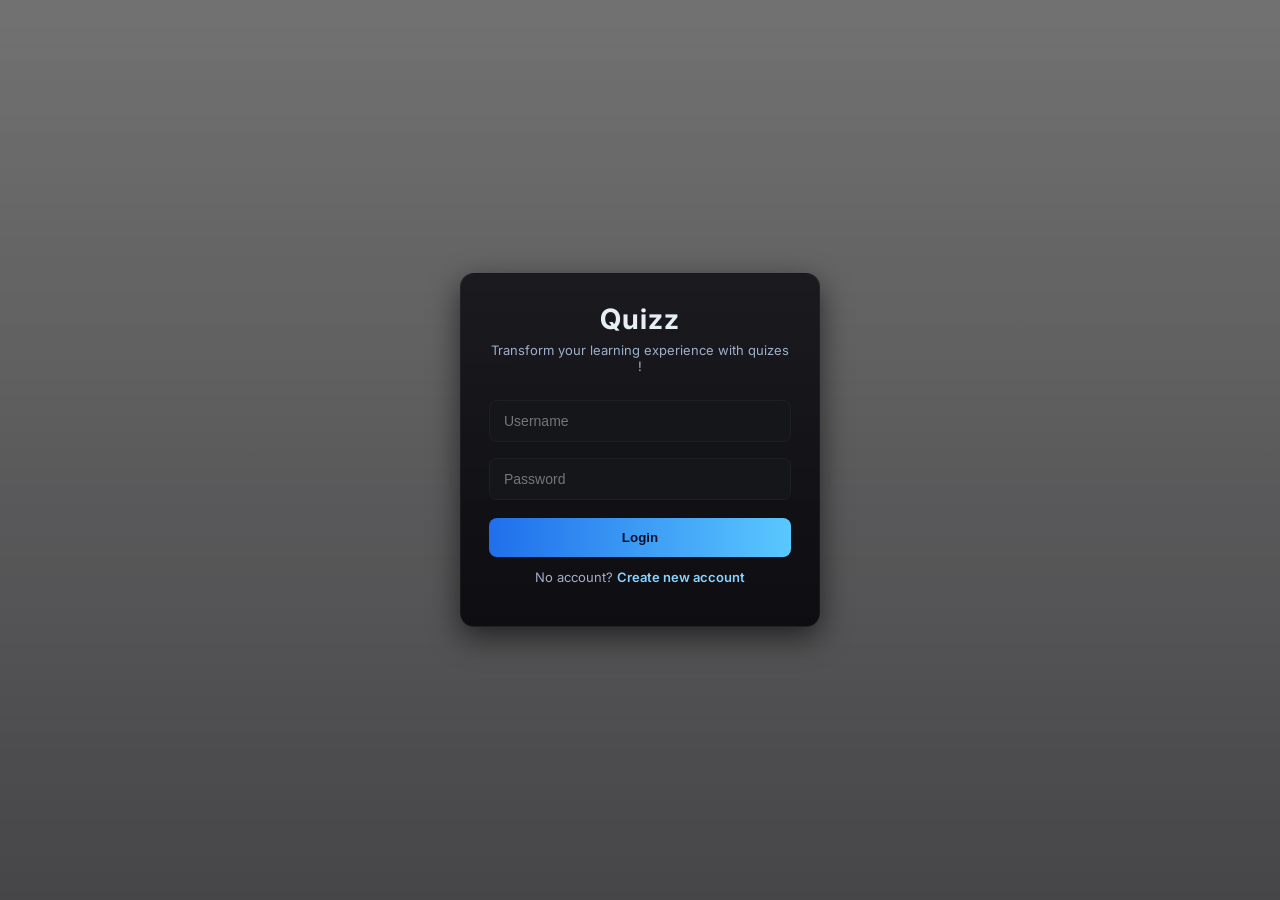
<file: index.html>
<!DOCTYPE html>
<html lang="en">
<head>
  <meta charset="utf-8" />
  <meta name="viewport" content="width=device-width,initial-scale=1" />
  <title>Live Quiz — Login</title>
  <link rel="stylesheet" href="login.css" />
</head>
<body>
  <div class="bg"></div>
  <div class="center">
    <div class="card">
      <h1> Quizz</h1>
      <p class="sub">Transform your learning experience with quizes ! </p>

      <input id="username" placeholder="Username" autocomplete="username" />
      <input id="password" type="password" placeholder="Password" autocomplete="current-password" />

      <button id="loginBtn">Login</button>

      <p class="small">
        No account? <a href="create-account.html">Create new account</a>
      </p>
    </div>
  </div>

  <script src="login.js"></script>
</body>
</html>
</file>
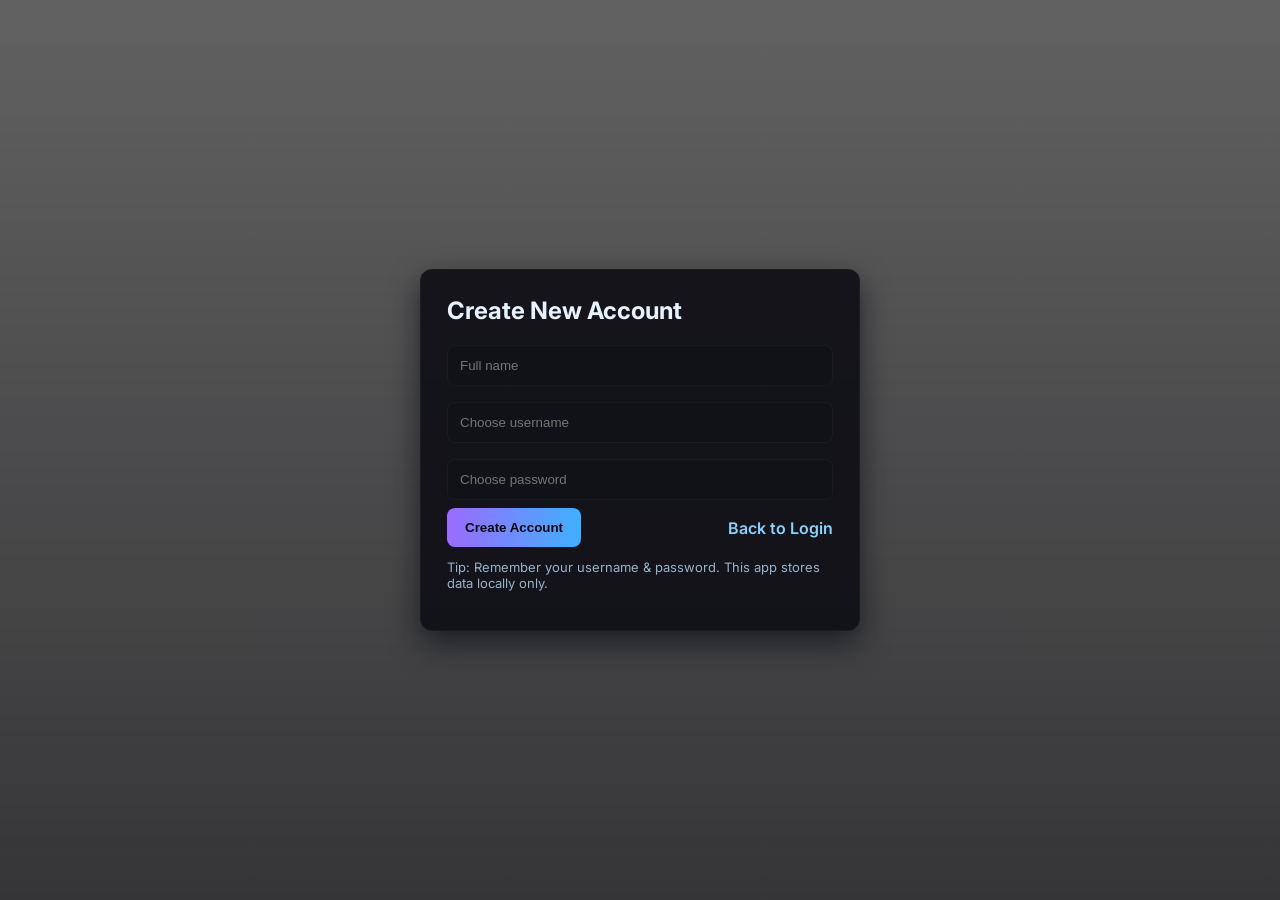
<file: create-account.html>
<!DOCTYPE html>
<html lang="en">
<head>
  <meta charset="utf-8" />
  <meta name="viewport" content="width=device-width,initial-scale=1" />
  <title>Create Account — Live Quiz</title>
  <link rel="stylesheet" href="create-account.css" />
</head>
<body>
  <div class="bg"></div>
  <div class="wrap">
    <div class="panel">
      <h2>Create New Account</h2>
      <input id="fullname" placeholder="Full name" />
      <input id="newUsername" placeholder="Choose username" />
      <input id="newPassword" type="password" placeholder="Choose password" />
      <div class="row">
        <button id="createBtn">Create Account</button>
        <a class="link" href="index.html">Back to Login</a>
      </div>
      <p class="note">Tip: Remember your username & password. This app stores data locally only.</p>
    </div>
  </div>

  <script src="create-account.js"></script>
</body>
</html>
</file>
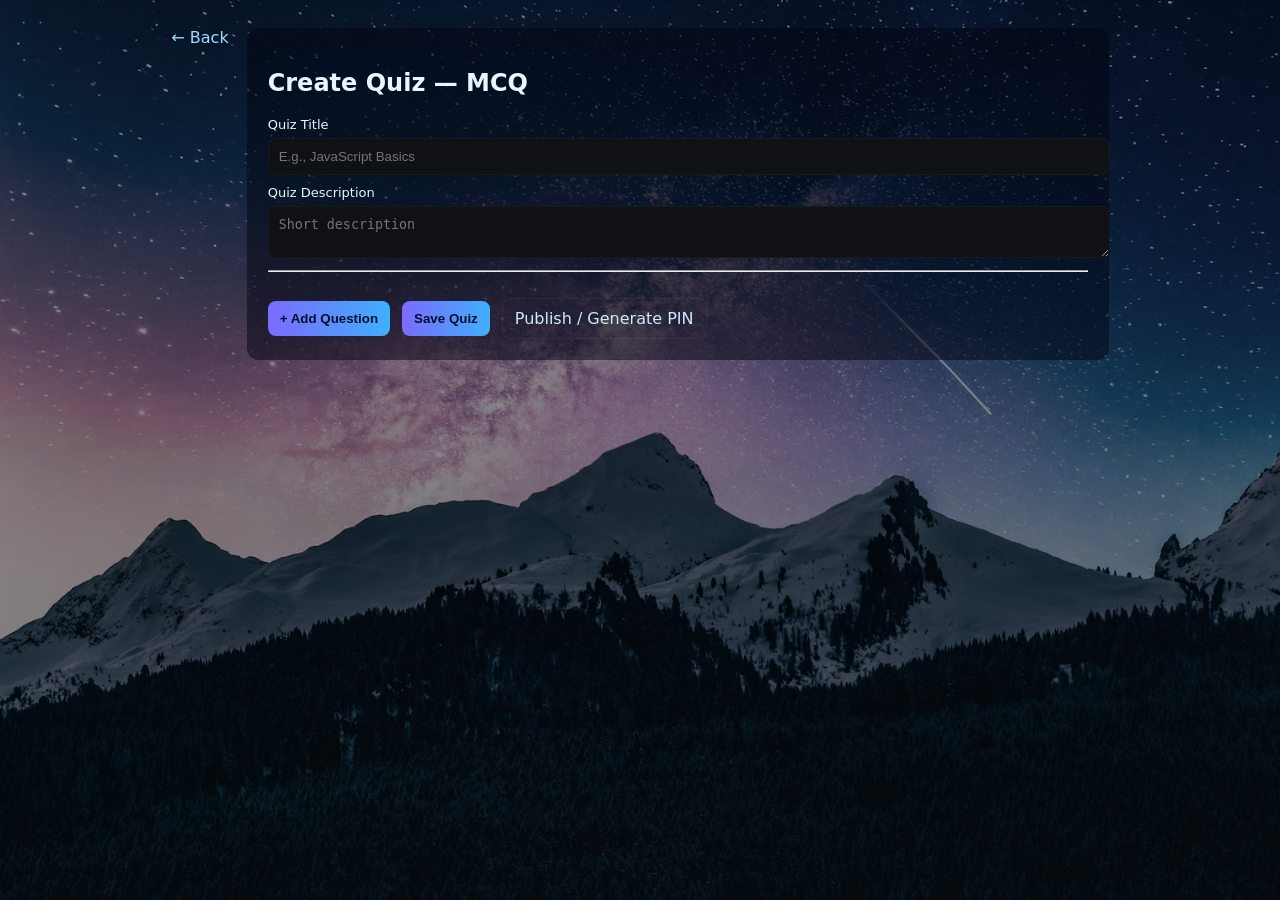
<file: create-quiz.html>
<!DOCTYPE html>
<html lang="en">
<head>
  <meta charset="utf-8"/>
  <meta name="viewport" content="width=device-width,initial-scale=1"/>
  <title>Create Quiz — Live Quiz</title>
  <link rel="stylesheet" href="create-quiz.css"/>
</head>
<body>
  <div class="bg"></div>
  <div class="wrap">
    <a class="back" href="host-quiz.html">← Back</a>
    <div class="panel">
      <h2 id="heading">Create Quiz</h2>

      <label>Quiz Title</label>
      <input id="quizTitle" placeholder="E.g., JavaScript Basics" />

      <label>Quiz Description</label>
      <textarea id="quizDesc" rows="2" placeholder="Short description"></textarea>

      <hr/>

      <div id="questionArea">
      </div>

      <div class="controls">
        <button id="addQ">+ Add Question</button>
        <button id="saveQuiz">Save Quiz</button>
        <a class="ghost" href="publish.html">Publish / Generate PIN</a>
      </div>
    </div>
  </div>

  <script src="create-quiz.js"></script>
</body>
</html>
</file>
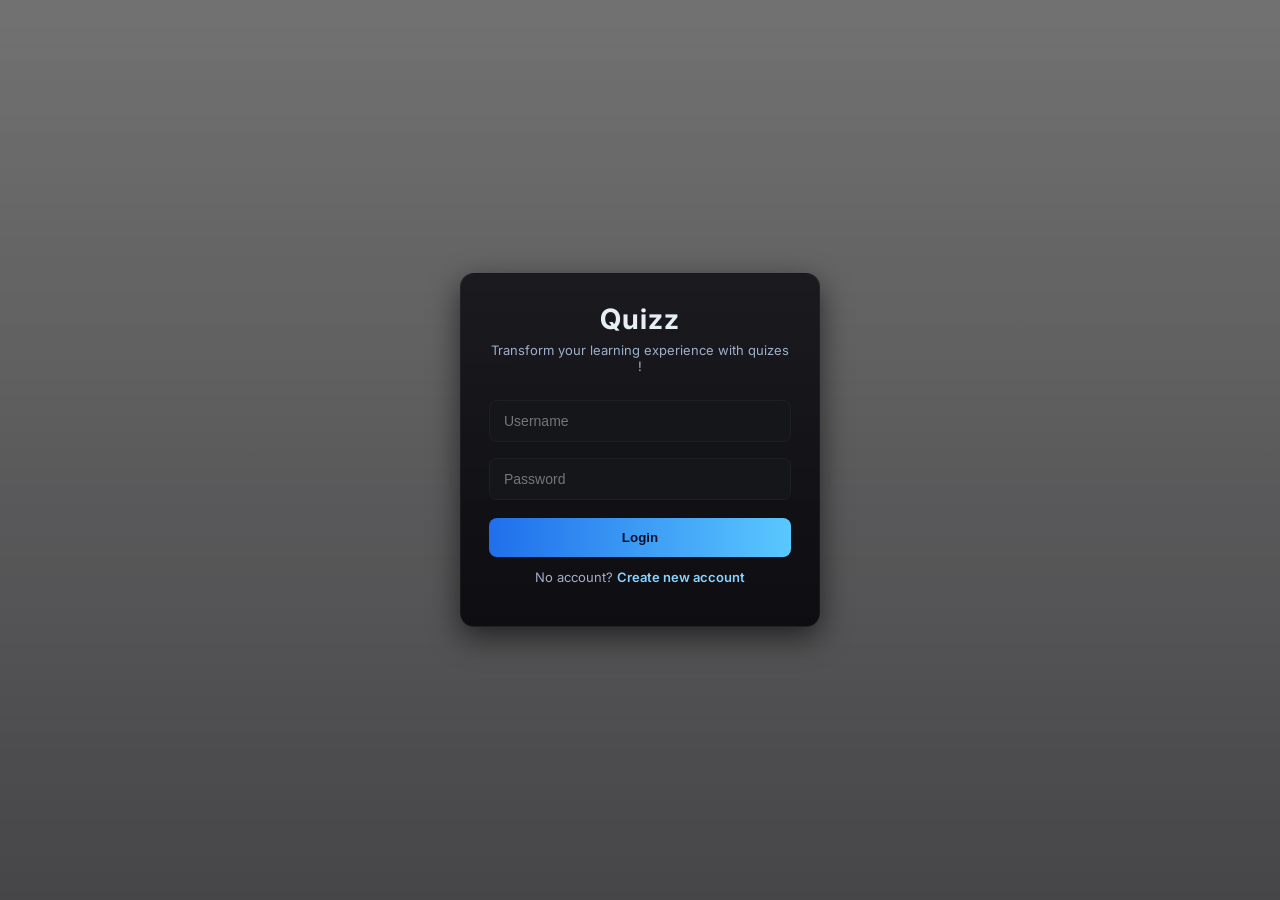
<file: dashboard.html>
<!DOCTYPE html>
<html lang="en">
<head>
  <meta charset="UTF-8" />
  <meta name="viewport" content="width=device-width, initial-scale=1.0" />
  <title>Dashboard | Live Quiz</title>
  <link rel="stylesheet" href="dashboard.css" />
</head>
<body>
  <div class="overlay"></div>
  <div class="dashboard-container">
    <h1>Welcome, <span id="userName"></span>!</h1>
    <p class="subtitle">Ready to host or play a quiz?</p>

    <div class="actions">
      <a href="host-quiz.html" class="btn">Host a Quiz</a>
      <a href="player-room.html" class="btn">Play a Quiz</a>
      <a href="history.html" class="btn secondary">History</a>
      <button id="logoutBtn" class="btn logout">Logout</button>
    </div>
  </div>

  <script src="dashboard.js"></script>
</body>
</html>
</file>
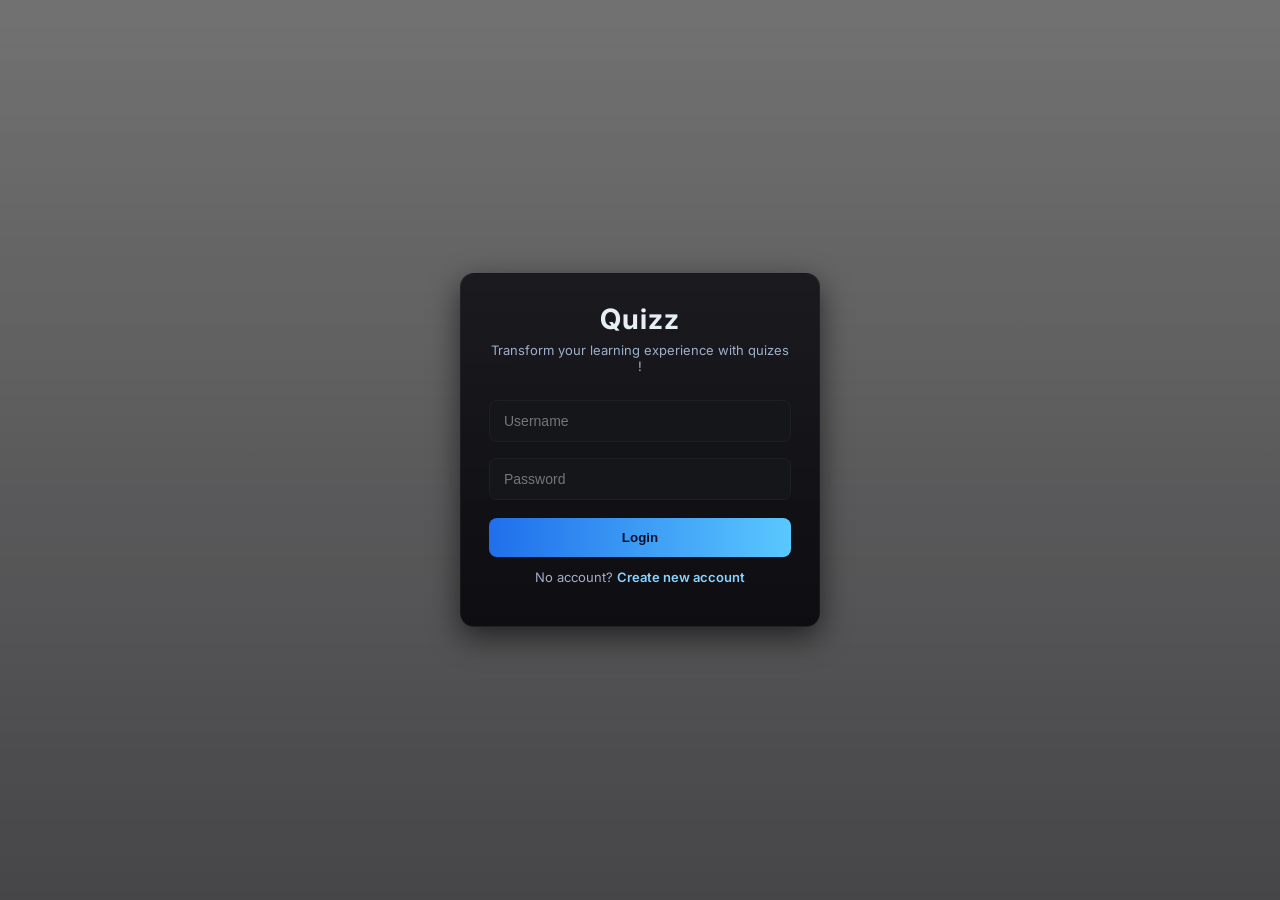
<file: history.html>
<!DOCTYPE html>
<html lang="en">
<head>
  <meta charset="utf-8"/>
  <meta name="viewport" content="width=device-width,initial-scale=1"/>
  <title>History — Live Quiz</title>
  <link rel="stylesheet" href="history.css"/>
</head>
<body>
  <div class="bg"></div>
  <div class="wrap">
    <a class="back" href="dashboard.html">← Dashboard</a>
    <div class="panel">
      <h2>Your Activity</h2>
      <div id="hostedArea">
        <h3>Quizzes You Hosted</h3>
        <div id="hostedList"></div>
      </div>

      <div id="playedArea" style="margin-top:18px">
        <h3>Quizzes You Played</h3>
        <div id="playedList"></div>
      </div>
    </div>
  </div>

  <script src="history.js"></script>
</body>
</html>
</file>
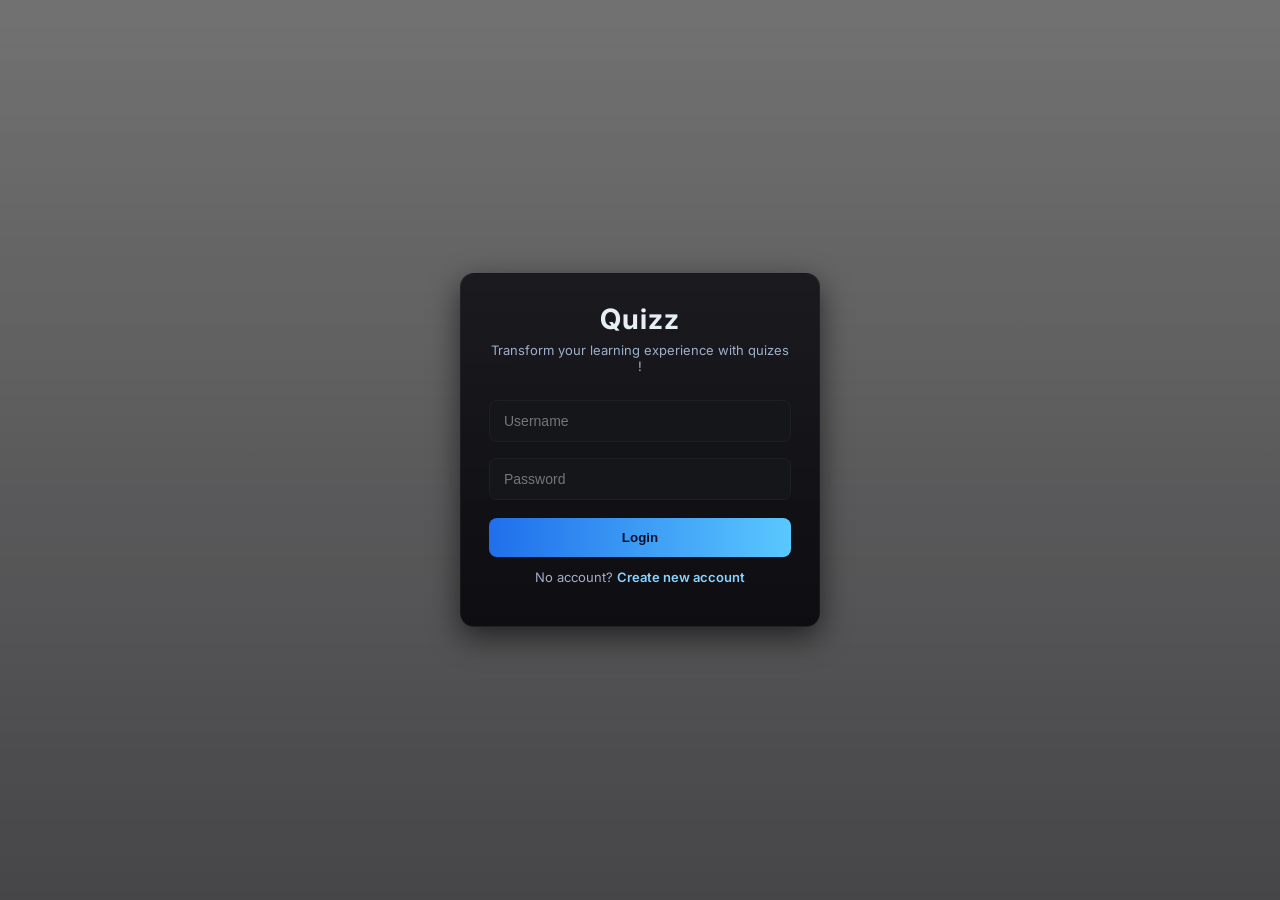
<file: host-quiz.html>
<!DOCTYPE html>
<html lang="en">
<head>
  <meta charset="utf-8"/>
  <meta name="viewport" content="width=device-width,initial-scale=1"/>
  <title>Host a Quiz — Live Quiz</title>
  <link rel="stylesheet" href="host-quiz.css"/>
</head>
<body>
  <div class="bg"></div>
  <div class="container">
    <header>
      <h1>Host a Quiz</h1>
      <a href="dashboard.html" class="back">← Dashboard</a>
    </header>

    <div class="templates">
      <div class="card">
        <h3>Multiple Choice</h3>
        <p>Questions with multiple selectable options.</p>
        <a class="start" href="create-quiz.html?type=mcq">Select</a>
      </div>

      <div class="card">
        <h3>True / False</h3>
        <p>Simple true or false type questions.</p>
        <a class="start" href="create-quiz.html?type=tf">Select</a>
      </div>

      <div class="card">
        <h3>Short Answer</h3>
        <p>Players submit short text answers.</p>
        <a class="start" href="create-quiz.html?type=short">Select</a>
      </div>
    </div>
  </div>

  <script src="host-quiz.js"></script>
</body>
</html>
</file>
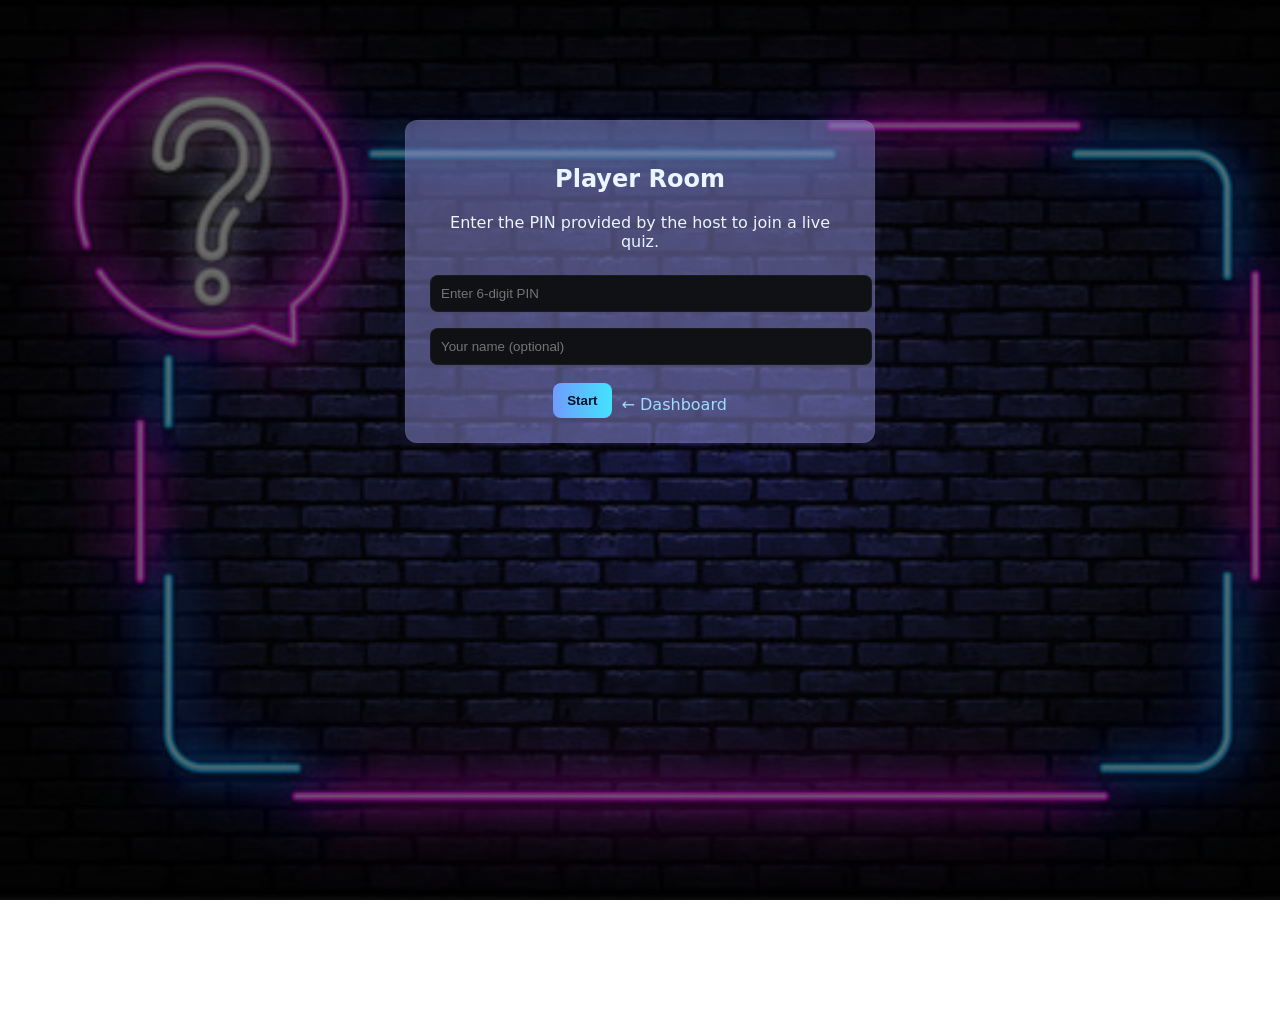
<file: player-room.html>
<!DOCTYPE html>
<html lang="en">
<head>
  <meta charset="utf-8"/>
  <meta name="viewport" content="width=device-width,initial-scale=1"/>
  <title>Player Room — Live Quiz</title>
  <link rel="stylesheet" href="player-room.css"/>
</head>
<body>
  <div class="bg"></div>
  <div class="box">
    <h2>Player Room</h2>
    <p>Enter the PIN provided by the host to join a live quiz.</p>

    <input id="pinInput" placeholder="Enter 6-digit PIN" maxlength="6" />
    <input id="playerName" placeholder="Your name (optional)" />
    <div class="row">
      <button id="joinBtn">Start</button>
      <a href="dashboard.html" class="back">← Dashboard</a>
    </div>
  </div>

  <script src="player-room.js"></script>
</body>
</html>
</file>
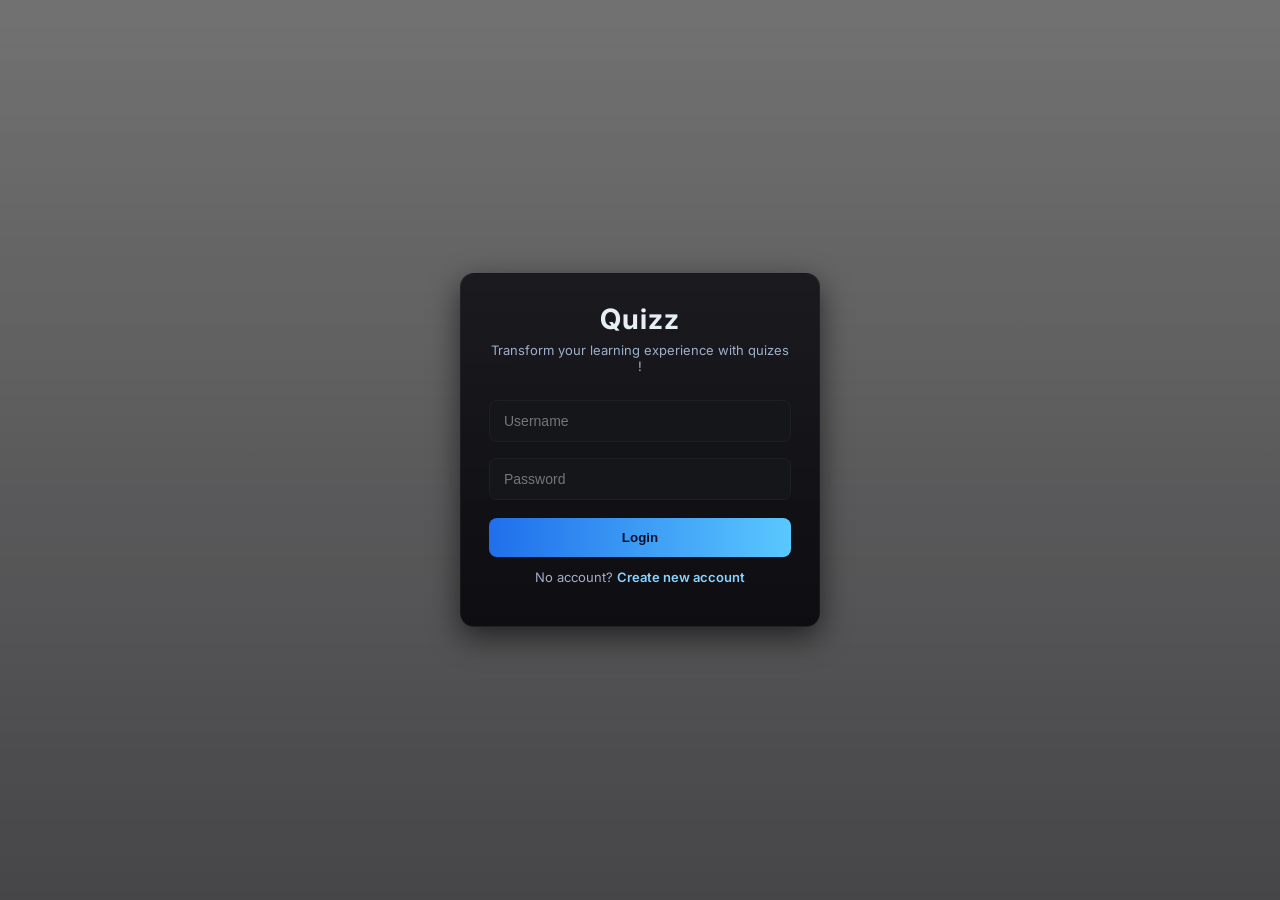
<file: publish.html>
<!DOCTYPE html>
<html lang="en">
<head>
  <meta charset="utf-8"/>
  <meta name="viewport" content="width=device-width,initial-scale=1"/>
  <title>Publish Quiz — Live Quiz</title>
  <link rel="stylesheet" href="publish.css"/>
</head>
<body>
  <div class="bg"></div>
  <div class="wrap">
    <a class="back" href="dashboard.html">← Back</a>
    <div class="panel">
      <h2>Publish Quiz</h2>
      <p>Select a saved quiz to publish and generate a PIN players can use to join.</p>

      <select id="quizSelect"></select>
      <div class="options">
        <button id="publishBtn">Publish & Generate PIN</button>
        <button id="revokeBtn">Revoke PIN</button>
      </div>

      <div id="pinArea" class="pinarea" style="display:none">
        <h3>Active PIN</h3>
        <p id="pinDisplay" class="pin">000000</p>
        <p class="small">Share this PIN with players to join the quiz in Player Room.</p>
      </div>
    </div>
  </div>

  <script src="publish.js"></script>
</body>
</html>
</file>
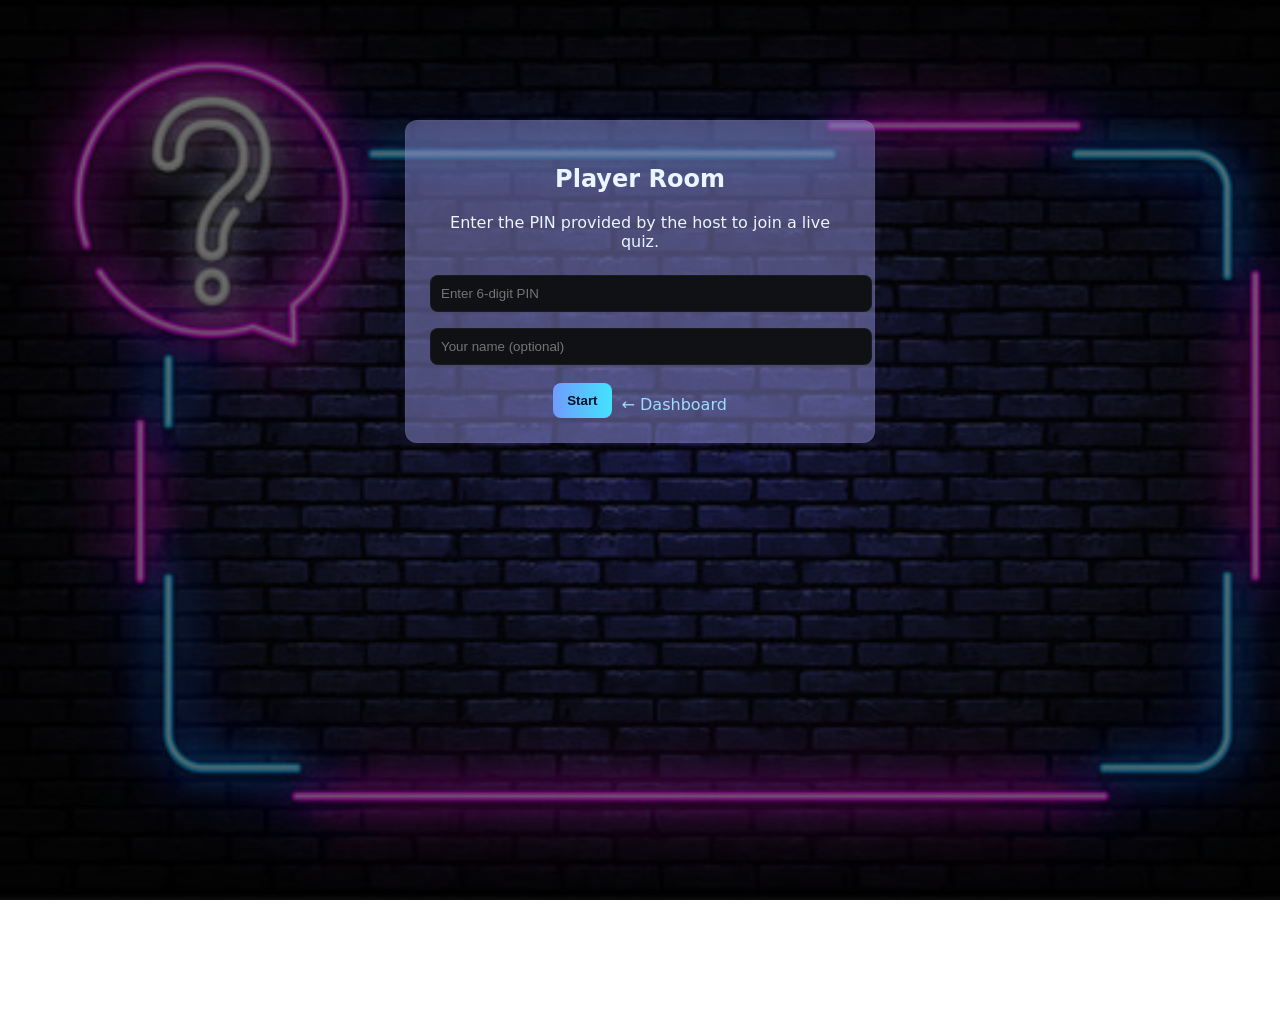
<file: quiz.html>
<!DOCTYPE html>
<html lang="en">
<head>
  <meta charset="utf-8"/>
  <meta name="viewport" content="width=device-width,initial-scale=1"/>
  <title>Quiz — Live Quiz</title>
  <link rel="stylesheet" href="quiz.css"/>
</head>
<body>
  <div class="bg"></div>
  <div class="container">
    <div class="top">
      <h2 id="title">Quiz Title</h2>
      <p id="desc">Quiz Description</p>
    </div>

    <div id="qwrap" class="qwrap"></div>

    <div class="controls">
      <button id="prev">Previous</button>
      <button id="next">Next</button>
      <button id="submit">Submit</button>
    </div>
  </div>

  <script src="quiz.js"></script>
</body>
</html>
</file>
<file: login.css>
@import url('https://fonts.googleapis.com/css2?family=Inter:wght@300;400;600;700&display=swap');
*{
  box-sizing:border-box;
}
body,html{
  height:100%;
  margin:0;
  font-family:Inter,system-ui,-apple-system,Segoe UI,Roboto,"Helvetica Neue",Arial;
}
.bg{
  position:fixed;
  inset:0;
  background-image: url('https://images.unsplash.com/photo-1513258496099-48168024aec0?auto=format&fit=crop&w=1600&q=80');
  background-size:cover;
  background-position:center;
   filter:grayscale(10%) contrast(0.85) saturate(0.8);
}
.bg::after{
  content:"";
  position:absolute;
  inset:0;
  background:linear-gradient(180deg, rgba(0,0,0,0.6), rgba(5,5,10,0.8));
  mix-blend-mode:multiply;
}
.center{
  height:100%;
  display:flex;
  align-items:center;
  justify-content:center;
  position:relative;
  z-index:1;
}
.card{
  width:360px;
  padding:28px;
  border-radius:14px;
  background:linear-gradient(180deg, rgba(12,12,18,0.84), rgba(8,8,12,0.92));
  box-shadow: 0 10px 30px rgba(0,0,0,0.6);
  color:#e8eef6;
  text-align:center;
  border:1px solid rgba(255,255,255,0.04);
}
.card h1{
  margin:0;
  font-size:28px;
  letter-spacing:1px;
}
.card .sub{
  margin:6px 0 18px;
  color:#9fb0c8;
  font-size:13px;
}
.card input{
  width:100%;
  padding:12px 14px;
  margin:8px 0;
  border-radius:8px;
  border:1px solid rgba(255,255,255,0.04);
  background:#151619;
  color:#ecf6ff;
  outline:none;
  font-size:14px;
}
.card input:focus{
  box-shadow:0 4px 14px rgba(0,120,255,0.08);
  border-color:rgba(0,150,255,0.14);
}
.card button{
  width:100%;
  padding:12px;
  border-radius:8px;
  border:none;
  margin-top:10px;
  font-weight:600;
  background:linear-gradient(90deg,#1f6feb,#5ac8ff);
  color:#071029;
  cursor:pointer;
  transition:transform .15s ease;
}
.card button:hover{
  transform:translateY(-2px);
}
.small{
  font-size:13px;
  color:#9fb0c8;
  margin-top:12px;
}
.small a{
  color:#89d3ff;
  text-decoration:none;
  font-weight:600;
}
</file>
<file: create-account.css>
@import url('https://fonts.googleapis.com/css2?family=Inter:wght@300;400;600;700&display=swap');
*{
    box-sizing:border-box;
}
body,html{
    height:100%;
    margin:0;
    font-family:Inter,system-ui;
}
.bg{
    position:fixed;
    inset:0;
    background-image:url('https://images.unsplash.com/photo-1519681393784-d120267933ba?auto=format&fit=crop&w=1600&q=80');
    background-size:cover;
    background-position:center;
    filter:contrast(0.9) saturate(.7);
}
.bg::after{
    content:"";
    position:absolute;
    inset:0;
    background:linear-gradient(180deg, rgba(0,0,0,0.65), rgba(6,6,10,0.85));
}
.wrap{
    min-height:100vh;
    display:flex;
    align-items:center;
    justify-content:center;
    position:relative;
    z-index:1;
}
.panel{
    width:440px;
    padding:26px;
    border-radius:12px;
    background:rgba(14,14,20,0.9);
    color:#e9f3ff;
    border:1px solid rgba(255,255,255,0.03);
    box-shadow:0 12px 30px rgba(3,6,12,0.6);
}
.panel h2{
    margin:0 0 12px;
}
.panel input{
    width:100%;
    padding:12px;
    margin:8px 0;
    border-radius:8px;
    border:1px solid rgba(255,255,255,0.04);
    background:#101217;
    color:#eaf6ff;
}
.row{
    display:flex;
    align-items:center;
    gap:12px;
    justify-content:space-between;
}
.panel .link{
    color:#89d3ff;
    text-decoration:none;
    font-weight:600;
}
#createBtn{
    padding:12px 18px;
    background:linear-gradient(90deg,#9b6bff,#3fb0ff);
    color:#0a0710;
    border:none;
    border-radius:8px;
    cursor:pointer;
    font-weight:700;
}
.note{
    color:#97b3cc;
    font-size:13px;
    margin-top:12px;
;}
</file>
<file: create-quiz.css>
body,html{
    margin:0;
    height:100%;
    font-family:Inter,system-ui;
}
.bg{
    position:fixed;
    inset:0;
    background-image:url('create.avif');
    background-size:cover;
    filter:brightness(.55);
}
.bg::after{
    content:"";
    position:absolute;
    inset:0;
}
.wrap{
    position:relative;
    z-index:1;
    padding:28px;
    display:flex;
    gap:18px;
    justify-content:center;
}
.panel{
    width:820px;
    background:rgba(3, 4, 18, 0.5);
    padding:20px;
    border-radius:12px;
    color:#eaf6ff;
    border:1px solid rgba(77, 5, 5, 0.03);
}
.back{
    color:#9fdcff;
    text-decoration:none;
    margin-bottom:8px;
    display:inline-block;
}
label{
    display:block;
    margin-top:10px;
    font-size:13px;
}
input,textarea,select{
    width:100%;
    padding:10px;
    margin-top:6px;
    border-radius:8px;
    border:1px solid rgba(255,255,255,0.04);
    background:#0f1114;
    color:#eaf6ff;
}
#questionArea{
    margin-top:12px;
    display:flex;
    flex-direction:column;
    gap:10px;
}
.qcard{
    background:rgba(12,12,16,0.1);
    padding:12px;
    border-radius:10px;
    border:1px solid rgba(255,255,255,0.02);
}
.qhead{
    display:flex;
    justify-content:space-between;
    align-items:center;
}
.qhead .qnum{
    font-weight:700;
}
.small-input{
    width:calc(50% - 6px);
    display:inline-block;
}
.controls{
    display:flex;
    gap:12px;
    margin-top:14px;
    align-items:center;
}
.controls button{
    padding:10px 12px;
    border-radius:8px;
    border:none;
    background:linear-gradient(90deg,#7b6bff,#3fb0ff);
    color:#031027;
    font-weight:700;
     cursor:pointer;
}
.controls a.ghost{
    padding:10px 12px;
    border-radius:8px;
    background:transparent;
    border:1px solid rgba(255,255,255,0.05);
    color:#cfeaff;
    text-decoration:none;
}
</file>
<file: dashboard.css>
body {
  margin: 0;
  padding: 0;
  font-family: 'Poppins', sans-serif;
  height: 100vh;
  background: url('quiz.jpg') no-repeat center center/cover;
  color: #fff;
  display: flex;
  justify-content: center;
  align-items: center;
  position: relative;
}

.overlay {
  position: absolute;
  top: 0; left: 0;
  width: 100%; height: 100%;
  background: rgba(0, 0, 0, 0.75);
  z-index: 0;
}

.dashboard-container {
  position: relative;
  z-index: 1;
  text-align: center;
}

h1 {
  font-size: 36px;
  margin-bottom: 10px;
  letter-spacing: 1px;
}

.subtitle {
  color: #cfcfcf;
  margin-bottom: 30px;
  font-size: 16px;
}

.actions {
  display: flex;
  flex-direction: column;
  gap: 15px;
  width: 250px;
  margin: 0 auto;
}

.btn {
  background: linear-gradient(135deg, #00c6ff, #0072ff);
  padding: 14px;
  border-radius: 8px;
  text-decoration: none;
  color: #fff;
  font-size: 16px;
  font-weight: 600;
  display: block;
  transition: transform 0.2s, background 0.3s;
}

.btn:hover {
  transform: scale(1.03);
  background: linear-gradient(135deg, #0072ff, #00c6ff);
}

.btn.secondary {
  background: linear-gradient(135deg, #f7971e, #ffd200);
  color: #000;
}

.btn.secondary:hover {
  background: linear-gradient(135deg, #ffd200, #f7971e);
}

.btn.logout {
  background: linear-gradient(135deg, #ff416c, #ff4b2b);
}

.btn.logout:hover {
  background: linear-gradient(135deg, #ff4b2b, #ff416c);
}
</file>
<file: history.css>
body,html{
    margin:0;
    height:100%;
    font-family:Inter,system-ui;
}
.bg{
    position:fixed;
    inset:0;
    background-image:url('history.avif');
    background-size:cover;
    filter:brightness(.55);
}
.bg::after{
    content:"";
    position:absolute;
    inset:0;
    background:linear-gradient(180deg, rgba(2,2,6,0.3), rgba(197, 197, 213, 0.5));
}
.wrap{
    position:relative;
    z-index:1;
    padding:28px;
    display:flex;
    justify-content:center;
}
.panel{
    width:780px;
    background:rgba(5, 5, 7, 0.5);
    color:#eaf6ff;
    padding:20px;
    border-radius:12px;
    border:1px solid rgba(255,255,255,0.03);
}
#hostedList,#playedList{
    margin-top:10px;
    display:flex;
    flex-direction:column;
    gap:10px;
}
.item{
    padding:12px;
    border-radius:10px;
    background:rgba(10,10,14,0.85);
    display:flex;
    justify-content:space-between;
    align-items:center;
    border:1px solid rgba(255,255,255,0.02);
}
.item .meta{
    color:#9fbccd;
    font-size:13px;
}
.btn{
    padding:8px 10px;
    border-radius:8px;
    background:linear-gradient(90deg,#6f9cff,#43e3ff);
    color:#041028;
    text-decoration:none;
    font-weight:700;
}
</file>
<file: host-quiz.css>
body,html{
    margin:0;
    height:100%;
    font-family:Inter,system-ui;
}
.bg{
    position:fixed;
    inset:0;
    background-image:url('hostquiz.jpg');
    background-size:cover;
    
}
.bg::after{
    content:"";
    position:absolute;
    inset:0;
}
.container{
    position:relative;
    z-index:1;
    padding:48px;
    display:flex;
    flex-direction:column;
    align-items:center;
    gap:20px;
    color:#e7f2ff;
}
header{
    width:100%;
    max-width:1000px;
    display:flex;
    justify-content:space-between;
    align-items:center;
}
.back{
    color:#9fdcff;
    text-decoration:none;
    font-weight:600;
}
.templates{
    display:flex;
    gap:18px;
    max-width:1000px;
    justify-content:center;
    flex-wrap:wrap;
}
.card{
    background:rgba(8,8,12,0.6);
    padding:20px;
    border-radius:12px;
    width:260px;
    border:1px solid rgba(255,255,255,0.03);
}
.card h3{
    margin:0 0 8px;
}
.card p{
    margin:0 0 12px;
    color:#9fbccd;
    font-size:13px;
}
.start{
    display:inline-block;
    padding:10px 12px;
    border-radius:8px;
    background:linear-gradient(90deg,#5ac8ff,#7b6bff);
    color:#081020;
    text-decoration:none;
    font-weight:700;
}
</file>
<file: player-room.css>
body,html{
    margin:0;
    height:100%;
    font-family:Inter,system-ui;
}
.bg{
    position:fixed;
    inset:0;
    background-image:url('quiz.jpg');
    background-size:cover;
    filter:brightness(.45);
}
.bg::after{
    content:"";
    position:absolute;
    inset:0;
}
.box{
    position:relative;
    z-index:1;
    margin:120px auto;
    width:420px;
    background:rgba(139, 139, 209, 0.5);
    padding:24px;
    border-radius:12px;
    color:#eaf6ff;
    text-align:center;
    border:1px solid rgba(255,255,255,0.03);
}
.box input{
    width:100%;
    padding:10px;
    margin:8px 0;
    border-radius:8px;
    border:1px solid rgba(255,255,255,0.04);
    background:#0f1114;
    color:#eaf6ff;
}
.row{
    display:flex;
    gap:10px;
    justify-content:center;
    margin-top:10px;
}
button{
    padding:10px 14px;
    border-radius:8px;
    border:none;
    background:linear-gradient(90deg,#6f9cff,#43e3ff);
    color:#041028;
    cursor:pointer;
    font-weight:700;
}
.back{
    color:#9fdcff;
    text-decoration:none;
    align-self:center;
    padding-top:8px;
}
</file>
<file: publish.css>
body,html{
    margin:0;
    height:100%;
    font-family:Inter,system-ui;
}
.bg{
    position:fixed;
    inset:0;
    background-image:url('quiz copy.jpg');
    background-size:cover;
    filter:brightness(1.5);
}
.bg::after{
    content:"";
    position:absolute;
    inset:0;
    background:linear-gradient(180deg, rgba(3,3,6,0.3), rgba(6,6,12,0.9));
}
.wrap{
    position:relative;
    z-index:1;
    padding:32px;
    display:flex;
    justify-content:center;
}
.panel{
    width:640px;
    background:rgba(44, 44, 117, 0.88);
    color:#eaf6ff;
    padding:20px;
    border-radius:12px;
    border:1px solid rgba(255,255,255,0.03);
}
select{
    width:100%;
    padding:10px;
    border-radius:8px;
    background:#0f1114;
    color:#eaf6ff;
    border:1px solid rgba(255,255,255,0.04);
    margin-top:10px;
}
.options{
    display:flex;
    gap:12px;
    margin-top:14px;
}
button{
    padding:10px 12px;
    border-radius:8px;
    border:none;
    background:linear-gradient(90deg,#6f9cff,#43e3ff);
    color:#061028;
    cursor:pointer;
    font-weight:700;
}
.revoke{
    background:transparent;
    border:1px solid rgba(255,255,255,0.05);
    color:#cfe8ff;
}
.pinarea{
    margin-top:16px;
    background:rgba(10,10,14,0.8);
    padding:14px;
    border-radius:8px;
}
.pin{
    font-size:26px;
    font-weight:800;
    color:#cfe8ff;
    letter-spacing:6px;
}
.small{
    color:#9fbccd;
    font-size:13px;
}
</file>
<file: quiz.css>
body,html{
    margin:0;
    height:100%;
    font-family:Inter,system-ui;
}
.bg{
    position:fixed;
    inset:0;
    background-image:url('answers.webp');
    background-size:cover;
    filter:brightness(.9)
}
.bg::after{
    content:"";
    position:absolute;
    inset:0;
}
.container{
    position:relative;
    z-index:1;
    max-width:820px;
    margin:60px auto;
    padding:22px;
    background:rgba(223, 244, 247, 0.5);
    border-radius:12px;
    color:#000a12;
    border:1px solid rgba(246, 234, 234, 0.03)
}
.top{
    margin-bottom:14px;
}
.qwrap{
    min-height:220px;
    padding:12px;
    background:rgba(111, 162, 61, 0.5);
    border-radius:10px;
}
.question{
    font-weight:700;
    margin-bottom:10px;
}
.options{
    display:flex;
    flex-direction:column;
    gap:8px;
}
.options label{
    display:flex;
    align-items:center;
    gap:10px;
    background:rgba(255,255,255,0.02);
    padding:8px;
    border-radius:8px;
}
.controls{
    display:flex;
    gap:10px;
    justify-content:flex-end;
    margin-top:16px;
}
button{
    padding:10px 12px;
    border-radius:8px;
    border:none;
    background:linear-gradient(90deg,#6f9cff,#43e3ff);
    color:#041028;
    cursor:pointer;
    font-weight:700;
}
button[disabled]{
    opacity:0.5;
    cursor:not-allowed;
}
</file>
